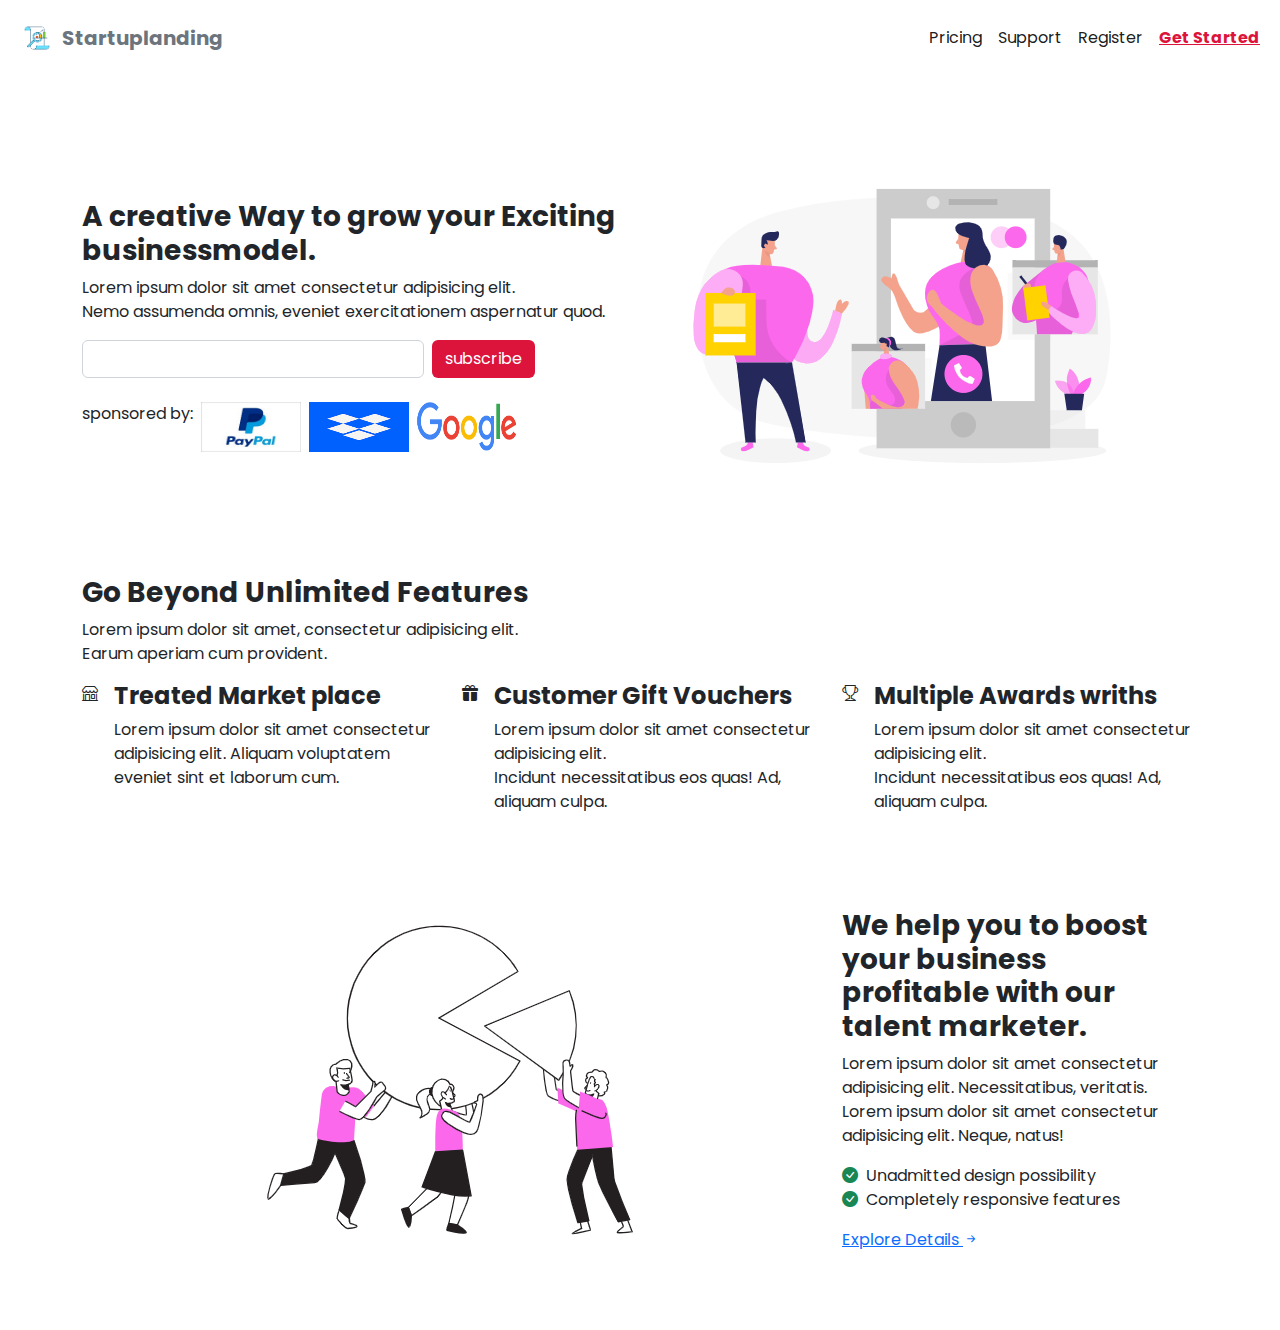
<file: Desktop/bootstrap project /Agency Creative  Landing Page/index.html>
<!DOCTYPE html>
<html lang="en">
<head>
    <meta charset="UTF-8">
    <meta http-equiv="X-UA-Compatible" content="IE=edge">
    <meta name="viewport" content="width=device-width, initial-scale=1.0">
    <title>Document</title>
    <link rel="stylesheet" href="css/bootstrap.min.css">
    <link rel="stylesheet" href="style.css">
    <link rel="stylesheet" href="https://cdn.jsdelivr.net/npm/bootstrap-icons@1.10.2/font/bootstrap-icons.css">
</head>
<body>
    <header>
        <nav class="navbar navbar-expand-md bg-">
            <div class="container-fluid">
              <a class="navbar-brand d-flex align-items-center" href="#">
                <img src="img.lp/lp6.png" alt="" class="">
                <span class="fw-bold text-muted">Startuplanding</span>
              </a>
              <button class="navbar-toggler" type="button" data-bs-toggle="collapse" data-bs-target="#navbarNavDropdown" aria-controls="navbarNavDropdown" aria-expanded="false" aria-label="Toggle navigation">
                <span class="navbar-toggler-icon"></span>
              </button>
              <div class="collapse navbar-collapse" id="navbarNavDropdown">
                <ul class="navbar-nav ms-auto">
                  <li class="nav-item">
                    <a class="nav-link active" aria-current="page" href="#">Pricing</a>
                  </li>
                  <li class="nav-item">
                    <a class="nav-link active" href="#">Support</a>
                  </li>
                  <li class="nav-item">
                    <a class="nav-link active" href="#">Register</a>
                  </li>
                  <li>
                    <a class="nav-link active" href="#">
                        <span class=" text-decoration-underline fw-bold" style="color:crimson ;">Get Started</span>
                    </a>
                  </li>
                </ul>
              </div>
            </div>
          </nav>
    </header>
    
    <section class="hero">
        <div class="container">
            <div class="row align-items-center">
                <div class="col-md-6">
                    <h3 class="fw-bold">
                        A creative Way to grow your Exciting businessmodel.
                    </h3>
                    <p>
                        Lorem ipsum dolor sit amet consectetur adipisicing elit.<br> Nemo assumenda omnis, eveniet exercitationem aspernatur quod.
                    </p>
                    <form class="row">
                        <div class="col-auto d-flex">
                          <label for="staticEmail2" class="visually-hidden">Email</label>
                          <input type="text" class="form-control" id="staticEmail2">
                          <button class="btn ms-2 text-white" style="background-color:crimson ;">subscribe</button>
                        </div>
                      </form>
                      <div class="socials d-flex mt-4">
                        <p>
                            sponsored by:
                        </p>
                        <img src="img.lp/pp.jpeg" class="ms-2" alt="">
                        <img src="img.lp/db.png" class="ms-2" alt="">
                        <img src="img.lp/gg.png" class="ms-2" alt="">
                      </div>
                </div>
                <div class="col-md-6">
                    <img src="img.lp/lp3.png" alt="">
                </div>
            </div>
        </div>
    </section>

    <section class="first-child">
        <div class="container">
            <div class="row">
                <h3 class="fw-bold align-items-center">
                    Go Beyond Unlimited Features
                </h3>
                <p>
                    Lorem ipsum dolor sit amet, consectetur adipisicing elit.<br> Earum aperiam cum provident.
                </p>
            </div>
            <div class="row">
                <div class="col-md-4">
                   <div class="d-flex">
                    <i class="bi bi-shop"></i>
                    <div class="ms-3">
                        <h4 class="fw-bold">
                            Treated Market place
                        </h4>
                        <p>
                            Lorem ipsum dolor sit amet consectetur adipisicing elit. Aliquam voluptatem eveniet sint et laborum cum.
                        </p>
                    </div>
                   </div>
                </div>
                <div class="col-md-4">
                    <div class="d-flex">
                        <i class="bi bi-gift-fill"></i>
                        <div class="ms-3">
                            <h4 class="fw-bold" >Customer Gift Vouchers</h4>
                            <p>
                                Lorem ipsum dolor sit amet consectetur adipisicing elit.<br> Incidunt necessitatibus eos quas! Ad, aliquam culpa.
                            </p>
                        </div>
                    </div>
                </div>
                <div class="col-md-4">
                    <div class="d-flex">
                        <i class="bi bi-trophy"></i>
                        <div class="ms-3">
                            <h4 class="fw-bold" >Multiple Awards wriths</h4>
                            <p>
                                Lorem ipsum dolor sit amet consectetur adipisicing elit.<br> Incidunt necessitatibus eos quas! Ad, aliquam culpa.
                            </p>
                        </div>
                    </div>    
                </div>
            </div>
        </div>
    </section>

    <section class="child-2">
        <div class="container">
            <div class="row align-items-center">
                <div class="col-md-8 d-flex justify-content-center">
                    <img src="img.lp/lp5.png" alt="">
                </div>
                <div class="col-md-4">
                    <h3 class="fw-bold">
                        We help you to boost your business profitable with our talent marketer.
                    </h3>
                    <p>
                        Lorem ipsum dolor sit amet consectetur adipisicing elit. Necessitatibus, veritatis.
                        Lorem ipsum dolor sit amet consectetur adipisicing elit. Neque, natus!
                    </p>
                    <ul  class="p-0">
                        <li><i class="bi bi-check-circle-fill text-success me-2"></i>Unadmitted design possibility</li>
                        <li><i class="bi bi-check-circle-fill text-success me-2"></i>Completely responsive features</li>
                    </ul>
                    <a href="">
                        Explore Details
                        <i class="bi bi-arrow-right-short"></i>
                    </a>
                </div>
            </div>
        </div>
    </section>
</body>
</html>
</file>
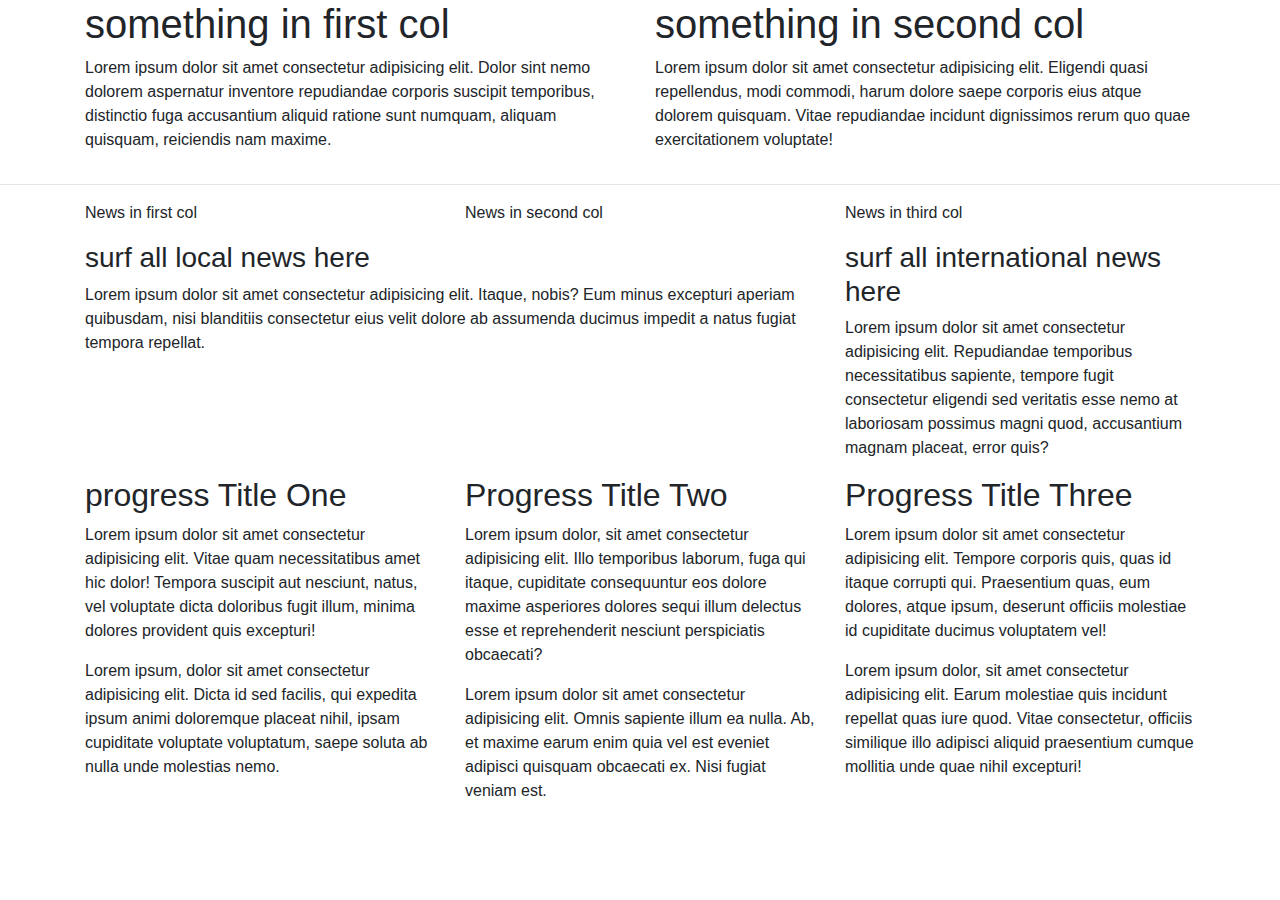
<file: Desktop/bootstrap project /practice bootstrap/index.html>
<!DOCTYPE html>
<html lang="en">
<head>
    <title>First website
    </title>
    <link rel="stylesheet" type="text/css" href="css/bootstrap.min.css">
    <link rel="stylesheet" href="">
</head>
<body>
<div class="container">
    <div class="row">
        <div class="col-md-6">
            <h1>something in first col</h1>
            <p>
                Lorem ipsum dolor sit amet consectetur adipisicing elit. Dolor sint nemo dolorem aspernatur inventore repudiandae corporis suscipit temporibus, distinctio fuga accusantium aliquid ratione sunt numquam, aliquam quisquam, reiciendis nam maxime.
            </p>
        </div>
        <div class="col-md-6">
            <h1>something in second col</h1>
            <p>
                Lorem ipsum dolor sit amet consectetur adipisicing elit. Eligendi quasi repellendus, modi commodi, harum dolore saepe corporis eius atque dolorem quisquam. Vitae repudiandae incidunt dignissimos rerum quo quae exercitationem voluptate!
            </p>
        </div>
    </div>
</div><hr>
<div class="container">
    <div class="row">
        <div class="col-md-4">
            <p>
                News in first col
            </p>
        </div>
        <div class="col-md-4">
            <p>
                News in second col
            </p>
        </div>
        <div class="col-md-4">
            <p>
                News in third col
            </p>
        </div>
    </div>
    <div class="row">
        <div class=" col-md-8">
            <h3>surf all local news here</h3>
            <p>
                Lorem ipsum dolor sit amet consectetur adipisicing elit. Itaque, nobis? Eum minus excepturi aperiam quibusdam, nisi blanditiis consectetur eius velit dolore ab assumenda ducimus impedit a natus fugiat tempora repellat.
            </p>
        </div>
        <div class="col-md-4">
            <h3>surf all international news here</h3>
            <p>
                Lorem ipsum dolor sit amet consectetur adipisicing elit. Repudiandae temporibus necessitatibus sapiente, tempore fugit consectetur eligendi sed veritatis esse nemo at laboriosam possimus magni quod, accusantium magnam placeat, error quis?
            </p>
        </div>
    </div>
</div>
<div class="container">
    <div class="row">
        <div class="col-md-4">
            <h2>progress Title One</h2>
            <p>
                Lorem ipsum dolor sit amet consectetur adipisicing elit. Vitae quam necessitatibus amet hic dolor! Tempora suscipit aut nesciunt, natus, vel voluptate dicta doloribus fugit illum, minima dolores provident quis excepturi!
            </p>
            <p>
                Lorem ipsum, dolor sit amet consectetur adipisicing elit. Dicta id sed facilis, qui expedita ipsum animi doloremque placeat nihil, ipsam cupiditate voluptate voluptatum, saepe soluta ab nulla unde molestias nemo.
            </p>
        </div>
        <div class="col-md-4">
            <h2>Progress Title Two</h2>
            <p>
                Lorem ipsum dolor, sit amet consectetur adipisicing elit. Illo temporibus laborum, fuga qui itaque, cupiditate consequuntur eos dolore maxime asperiores dolores sequi illum delectus esse et reprehenderit nesciunt perspiciatis obcaecati?
            </p>
            <p>
                Lorem ipsum dolor sit amet consectetur adipisicing elit. Omnis sapiente illum ea nulla. Ab, et maxime earum enim quia vel est eveniet adipisci quisquam obcaecati ex. Nisi fugiat veniam est.
            </p>
        </div>
        <div class="col-md-4">
            <h2>Progress Title Three</h2>
            <p>
                Lorem ipsum dolor sit amet consectetur adipisicing elit. Tempore corporis quis, quas id itaque corrupti qui. Praesentium quas, eum dolores, atque ipsum, deserunt officiis molestiae id cupiditate ducimus voluptatem vel!
            </p>
            <p>
                Lorem ipsum dolor, sit amet consectetur adipisicing elit. Earum molestiae quis incidunt repellat quas iure quod. Vitae consectetur, officiis similique illo adipisci aliquid praesentium cumque mollitia unde quae nihil excepturi!
            </p>
        </div>
    </div>
</div>



<script type="text/javascript" src="js/jquery-3.6.1.min.js"></script>
<script type="text/javascript" src="js/bootstrap.min.js" ></script>
</body>
</html>
</file>
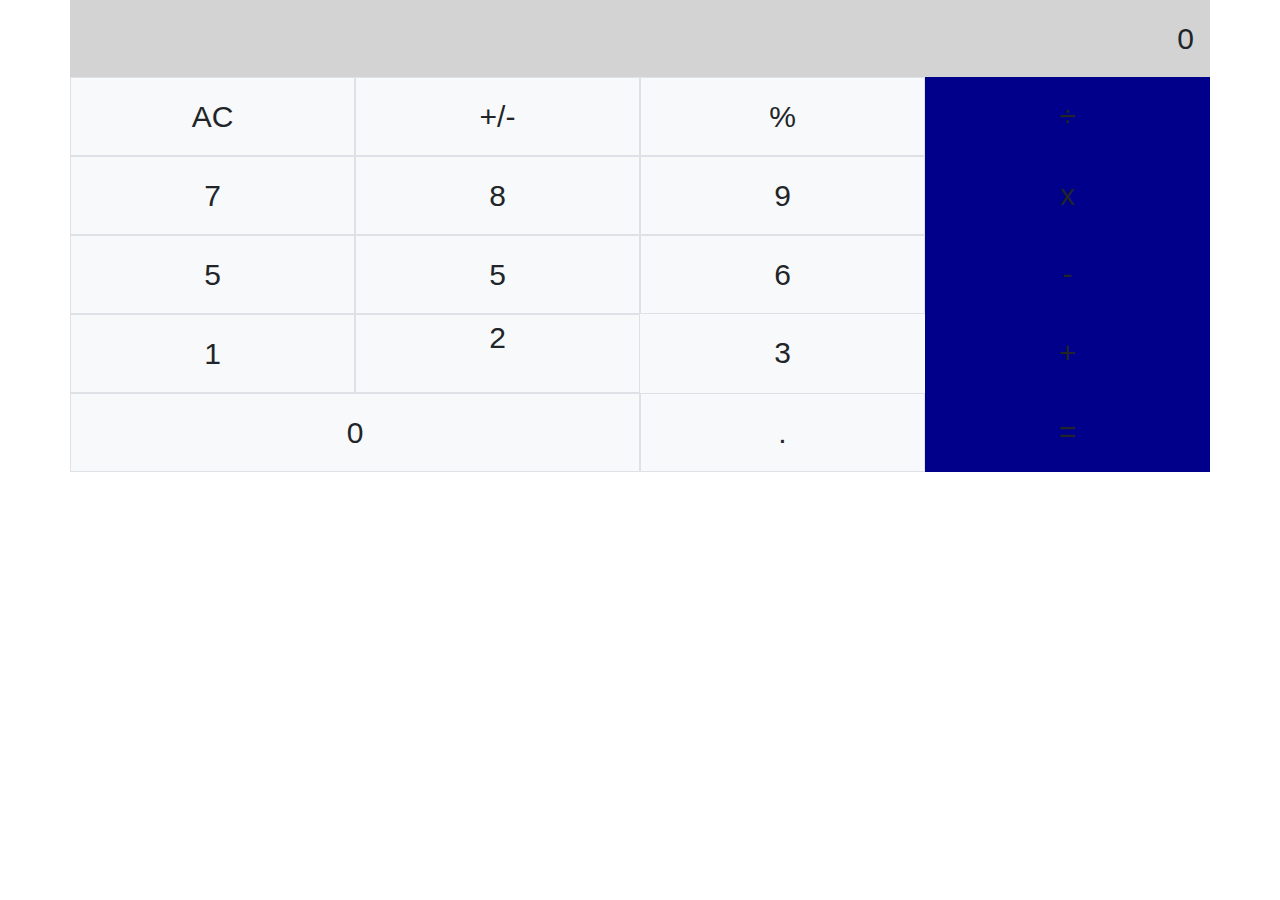
<file: Desktop/bootstrap project /Wireframe/index.html>
<!DOCTYPE html>
<html lang="en">
<head>
    <meta charset="UTF-8">
    <meta http-equiv="X-UA-Compatible" content="IE=edge">
    <meta name="viewport" content="width=device-width, initial-scale=1.0">
    <title>Wireframe project</title>
    <link rel="stylesheet" type="text/css" href="css/bootstrap.min.css">
    <style>
        .orange{
            background-color: darkblue;
        }

        .ash{
            background-color: lightgray;
        }

        body{
            font-size: 30px;
        }
    </style>
</head>
<body>
    

    <div class="container">
        <div class="row ash text-right">
            <div class="col p-3">0</div>
        </div>
        <div class="row bg-light text-center">
            <div class="col-3 p-3 border">AC</div>
            <div class="col-3 p-3 border">+/-</div>
            <div class="col-3 p-3 border">%</div>
            <div class="col-3 p-3 orange">÷</div>
        </div>
        <div class="row text-center bg-light">
            <div class="col-3 p-3 border">7</div>
            <div class="col-3 p-3 border">8</div>
            <div class="col-3 p-3 border">9</div>
            <div class="col-3 p-3 orange">x</div>
        </div>
        <div class="row text-center bg-light">
            <div class="col-3 p-3 border">5</div>
            <div class="col-3 p-3 border">5</div>
            <div class="col-3 p-3 border">6</div>
            <div class="col-3 p-3 orange">-</div>
        </div>
        <div class="row text-center bg-light">
            <div class="col-3 p-3 border">1</div>
            <div class="col-3 border">2</div>
            <div class="col-3 p-3">3</div>
            <div class="col-3 p-3 orange">+</div>
        </div>
        <div class="row text-center bg-light">
            <div class="col-md-6 p-3 border">0</div>
            <div class="col-md-3 p-3 border">.</div>
            <div class="col-md-3 p-3 orange">=</div>
            
        </div>
    </div>






    <script src="js/jquery-3.6.1.min.js"></script>
    <script src="js/bootstrap.min.js"></script>
</body>
</html>
</file>
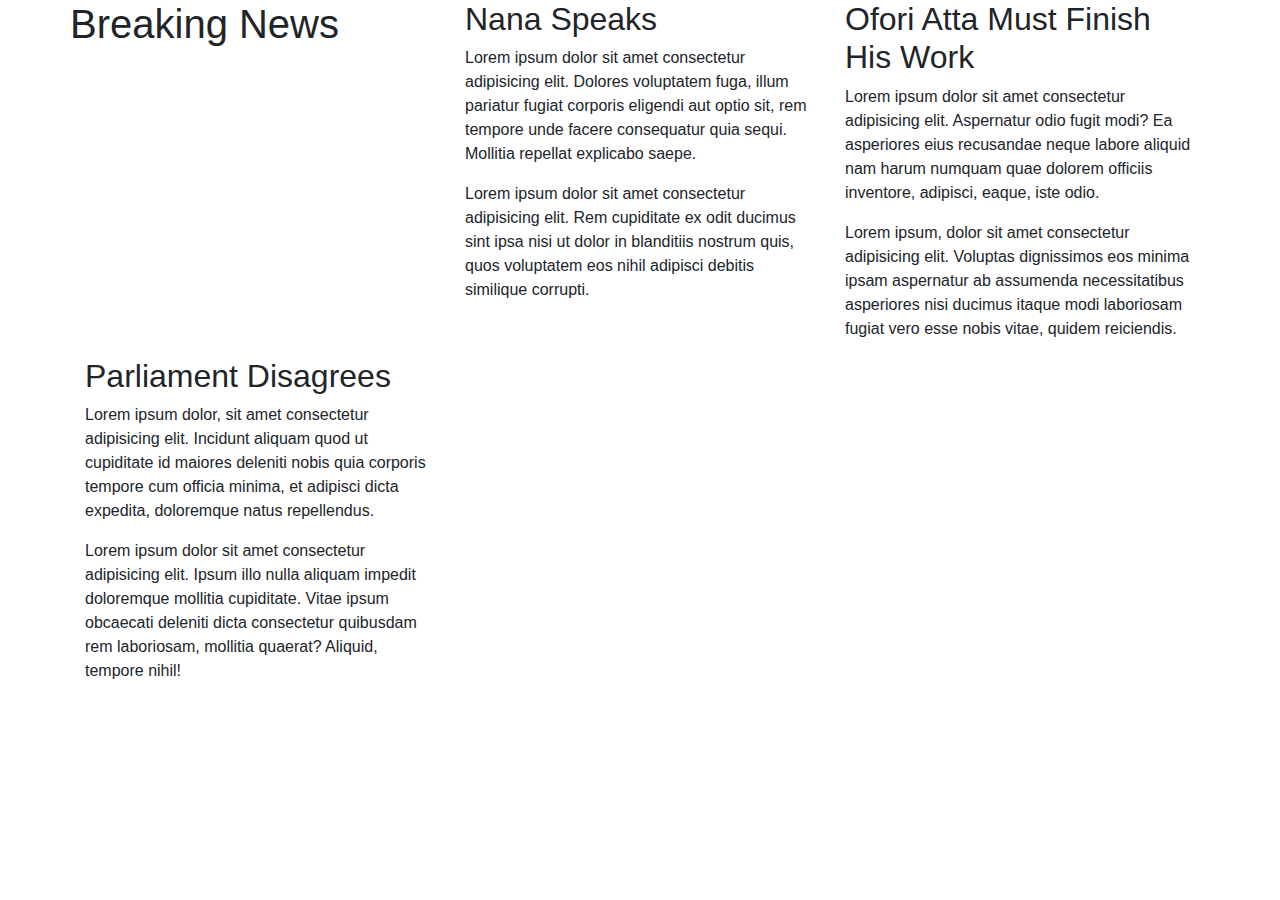
<file: Desktop/bootstrap project /practice bootstrap/page.html>
<!DOCTYPE html>
<html lang="en">
<head>
    
    <title>Breaking News</title>
    <link rel="stylesheet" type="text/css" href="css/bootstrap.min.css">
</head>
<body>
    <div class="container">
        <div class="row">
            <h1>Breaking News</h1>
            <hr>
            <div class="col-md-4">
                <h2>Nana Speaks</h2>
                <p>
                    Lorem ipsum dolor sit amet consectetur adipisicing elit. Dolores voluptatem fuga, illum pariatur fugiat corporis eligendi aut optio sit, rem tempore unde facere consequatur quia sequi. Mollitia repellat explicabo saepe.
                </p>
                <p>
                    Lorem ipsum dolor sit amet consectetur adipisicing elit. Rem cupiditate ex odit ducimus sint ipsa nisi ut dolor in blanditiis nostrum quis, quos voluptatem eos nihil adipisci debitis similique corrupti.
                </p>
            </div>
            <div class="col-md-4">
                <h2>Ofori Atta Must Finish His Work</h2>
                <p>
                    Lorem ipsum dolor sit amet consectetur adipisicing elit. Aspernatur odio fugit modi? Ea asperiores eius recusandae neque labore aliquid nam harum numquam quae dolorem officiis inventore, adipisci, eaque, iste odio.
                </p>
                <p>
                    Lorem ipsum, dolor sit amet consectetur adipisicing elit. Voluptas dignissimos eos minima ipsam aspernatur ab assumenda necessitatibus asperiores nisi ducimus itaque modi laboriosam fugiat vero esse nobis vitae, quidem reiciendis.
                </p>
            </div>
            <div class="col-md-4">
                <h2>Parliament Disagrees</h2>
                <p>
                    Lorem ipsum dolor, sit amet consectetur adipisicing elit. Incidunt aliquam quod ut cupiditate id maiores deleniti nobis quia corporis tempore cum officia minima, et adipisci dicta expedita, doloremque natus repellendus.
                </p>
                <p>
                    Lorem ipsum dolor sit amet consectetur adipisicing elit. Ipsum illo nulla aliquam impedit doloremque mollitia cupiditate. Vitae ipsum obcaecati deleniti dicta consectetur quibusdam rem laboriosam, mollitia quaerat? Aliquid, tempore nihil!
                </p>
            </div>
        </div>
    </div>




    <script type="text/javascript" src="js/jquery-3.6.1.min.js"></script>
    <script type="text/javascript" src="js/bootstrap.min.js"></script>
</body>
</html>
</file>
<file: Desktop/bootstrap project /Agency Creative  Landing Page/style.css>
@import url('https://fonts.googleapis.com/css2?family=Poppins:wght@400;500&display=swap');
body{
    font-family: 'Poppins', sans-serif;
}
.navbar-brand img{
    width: 50px;
}

.hero .socials img{
    width: 100px;
    height: 50px;
}

.child-2 ul li{
    list-style: none;
}
</file>
